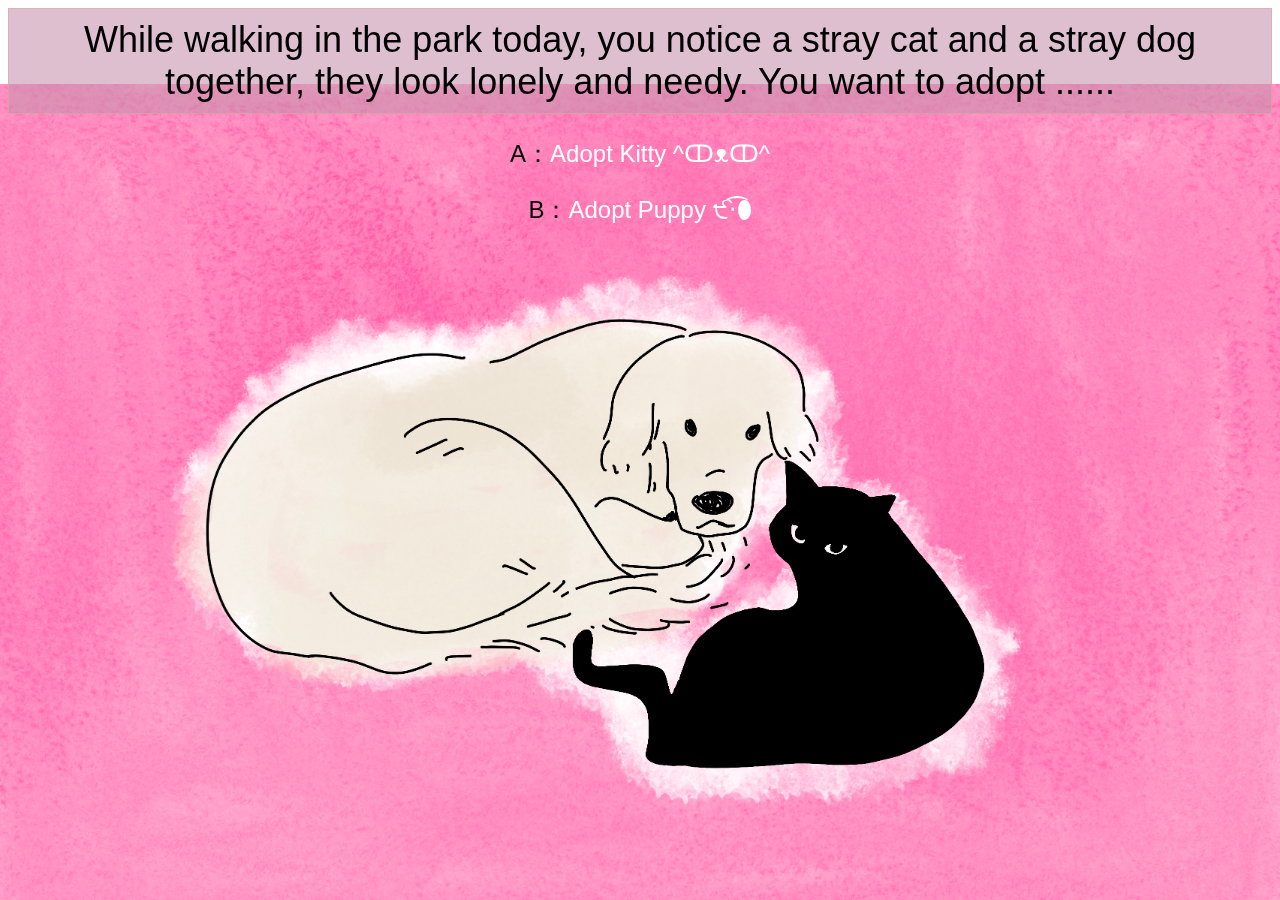
<file: index.html>
<!DOCTYPE html>
<html lang="en">
<head>
    <meta charset="UTF-8">
    <meta name="viewport" content="width=device-width, initial-scale=1.0">
    <title>Kitty and Dogge</title>
    <link rel="stylesheet" type="text/css" href="styles.css">
    
    <style>
        
        #header {
            background-color: rgba(198, 144, 171, 0.577) ;
            font-size: 150%;
            padding: 10px;
            text-align: center ;
            border: 1px solid #daa8a8a2;

        }

        #options {
            margin-top: 20px;
        }
    </style>
      <style>
        a:link {
          color: rgb(255, 255, 255);
          background-color: transparent;
          text-decoration: none;
        }
        a:visited {
          color: rgb(255, 255, 255);
          background-color: transparent;
          text-decoration: none;
        }
        a:hover {
          color: rgb(0, 255, 187);
          background-color: transparent;
          text-decoration: underline;
        }
        a:active {
          color: yellow;
          background-color: transparent;
          text-decoration: underline;
        }
        </style>

</head>
<style>
    img {
            position: fixed;
            left: 0;
            width: 100%;
            height: auto;
            z-index: -1;
            margin-top: -13%; 
        }
</style>
<style>
    @font-face {
        font-family: 'MouseFont';
        src: url('https://cdn.glitch.global/3490dcca-0fa7-448d-bd0a-9262d7b87e86/mouse.otf?v=1702064290774') format('opentype');
     
    }

    body {
        font-family: 'MouseFont', sans-serif;
        font-size: 150%;
        text-align: center;
    }
</style>

<div id="header">
    While walking in the park today, you notice a stray cat and a stray dog together, they look lonely and needy. You want to adopt ......
</div>

<div id="options">
    
    <p>A：<a href="page2.html">Adopt Kitty ^ↀᴥↀ^</a></p>
    <p>B：<a href="page3.html">Adopt Puppy ੯‧̀͡⬮</a></p>
</div>
<div id="image-container">
    <img src="IMG_6500.JPG" alt="Forest" >
</div>



</body>
</html>
</file>
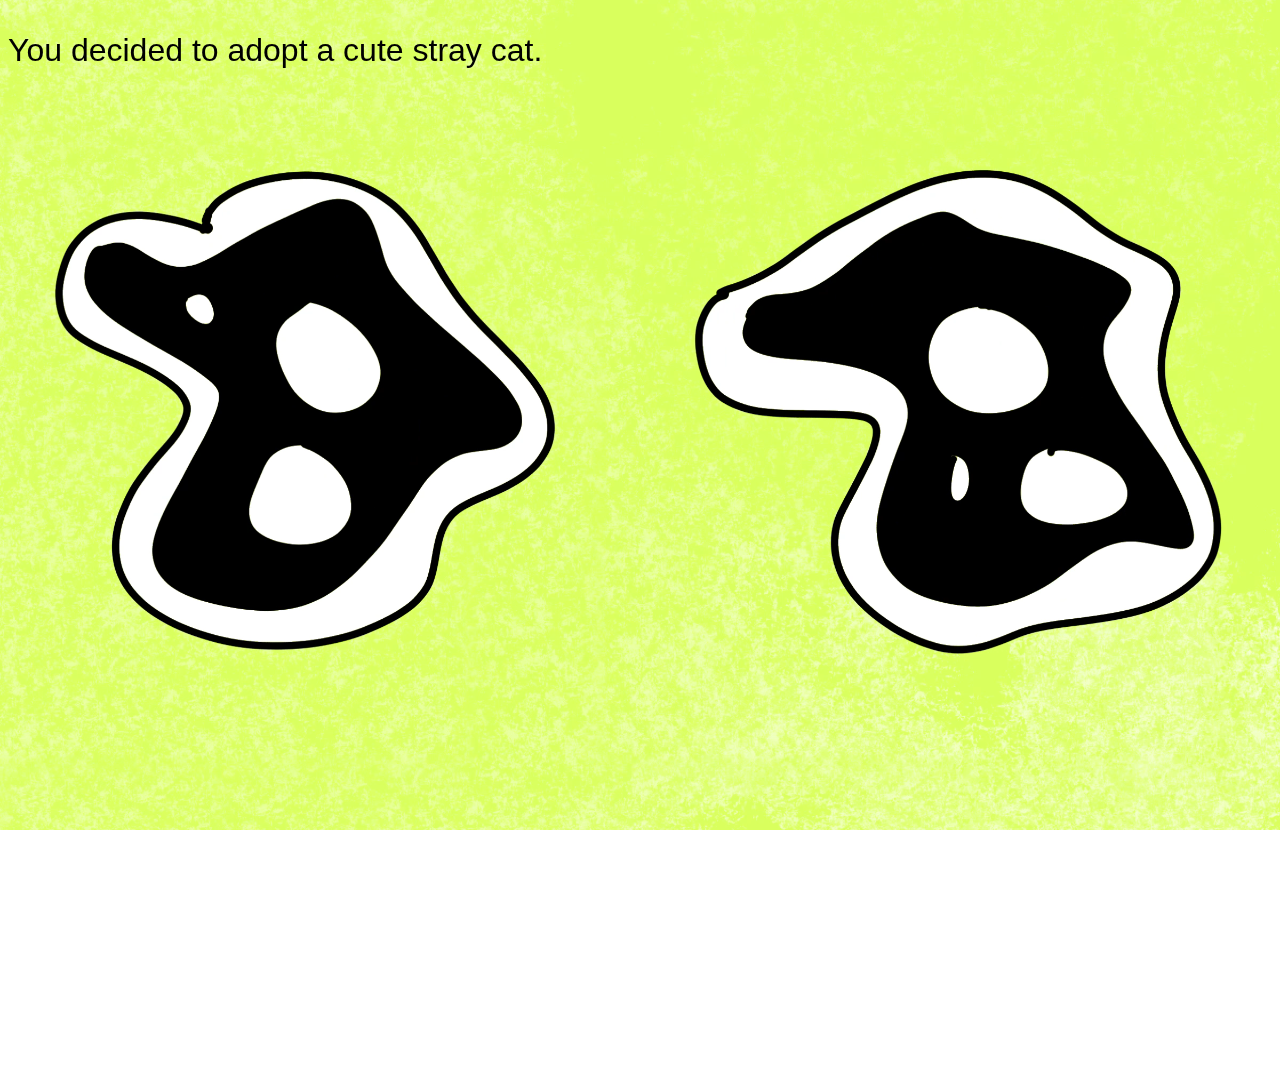
<file: page2.html>
<!DOCTYPE html>
<html lang="en">
<head>
    <meta charset="UTF-8">
    <meta name="viewport" content="width=device-width, initial-scale=1.0">
    
    <title>收养猫咪</title>
    <link rel="stylesheet" type="text/css" href="styles.css">
    
</head>
<style>
    video {
            position: fixed;
            top: 0;
            left: 0;
            width: 100%;
            /* fix with laptop  */
            height: auto;
            /* words show on the screen  */
            z-index: -1;
            /* move to the top */
            margin-top: -5%; 
        }
</style>
<style>
    @font-face {
        font-family: 'MouseFont';
        src: url('https://cdn.glitch.global/3490dcca-0fa7-448d-bd0a-9262d7b87e86/mouse.otf?v=1702064290774') format('opentype');
     
    }

    body {
        font-family: 'MouseFont', sans-serif; 
        font-size: 200%;
        text-align: left;
    }
</style>
<style>
    a:link {
      color: rgb(255, 255, 255);
      background-color: transparent;
      text-decoration: none;
    }
    a:visited {
      color: rgb(255, 0, 0);
      background-color: transparent;
      text-decoration: none;
    }
    a:hover {
      color: rgb(0, 255, 187);
      background-color: transparent;
      text-decoration: underline;
    }
    a:active {
      color: yellow;
      background-color: transparent;
      text-decoration: underline;
    }
    </style>


<body>
    <video autoplay muted loop>
        <source src="未命名作品 18.MP4" type="video/mp4">
    </video>

<p>You decided to adopt a cute stray cat.</p>
<br>
<br>
<br>
<br>
<br>
<br>
<br>
<br>
<br>
<br>
<br>
<br>
<br>
<br>
<br>
<br>

<br>
<br>
<br>
<br>
<br>
<br>
<br>
<br>

<br>
<a href="page4.html">BUT...</a>

</body>
</html>
</file>
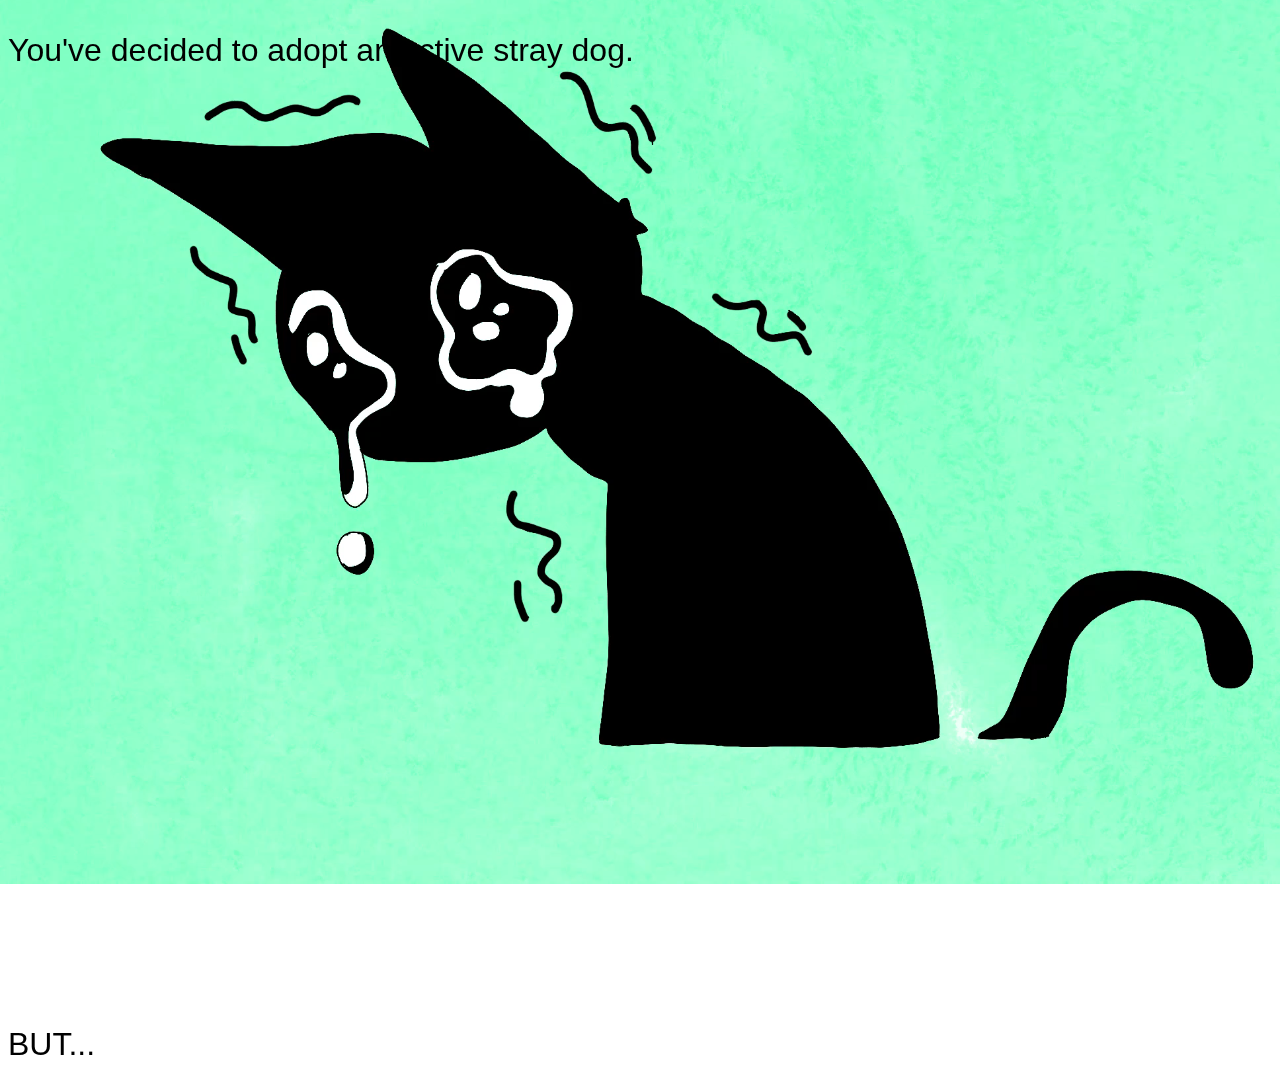
<file: page3.html>
<!DOCTYPE html>
<html lang="en">
<head>
    <meta charset="UTF-8">
    <meta name="viewport" content="width=device-width, initial-scale=1.0">
    <title>收养小狗</title>
    <link rel="stylesheet" type="text/css" href="styles.css">
    
</head>
<style>
    a:link {
      color: rgb(0, 0, 0);
      background-color: transparent;
      text-decoration: none;
    }
    a:visited {
      color: rgb(0, 0, 0);
      background-color: transparent;
      text-decoration: none;
    }
    a:hover {
      color: rgb(255, 174, 0);
      background-color: transparent;
      text-decoration: underline;
    }
    a:active {
      color: yellow;
      background-color: transparent;
      text-decoration: underline;
    }
    </style>


<style>
    video {
            position: fixed;
            left: 0;
            width: 100%;
            height: auto;
            z-index: -1;
            margin-top: -13%; 
        }
</style>
<style>
    @font-face {
        font-family: 'MouseFont';
        src: url('https://cdn.glitch.global/3490dcca-0fa7-448d-bd0a-9262d7b87e86/mouse.otf?v=1702064290774') format('opentype');
     
    }

    body {
        font-family: 'MouseFont', sans-serif; 
        font-size: 200%;
    }
</style>

<body>

    <video autoplay muted loop>
        <source src="IMG_6496.MP4" type="video/mp4">
    </video>

<p>You've decided to adopt an active stray dog.</p>
<br>
<br>
<br>
<br>
<br>
<br>
<br>
<br>
<br>
<br>
<br>
<br>
<br>
<br>
<br>
<br>


<br>

<br>
<br>
<br>
<br>
<br>
<br>
<br>
<br>

<a href="page5.html">BUT...</a>

</body>
</html>
</file>
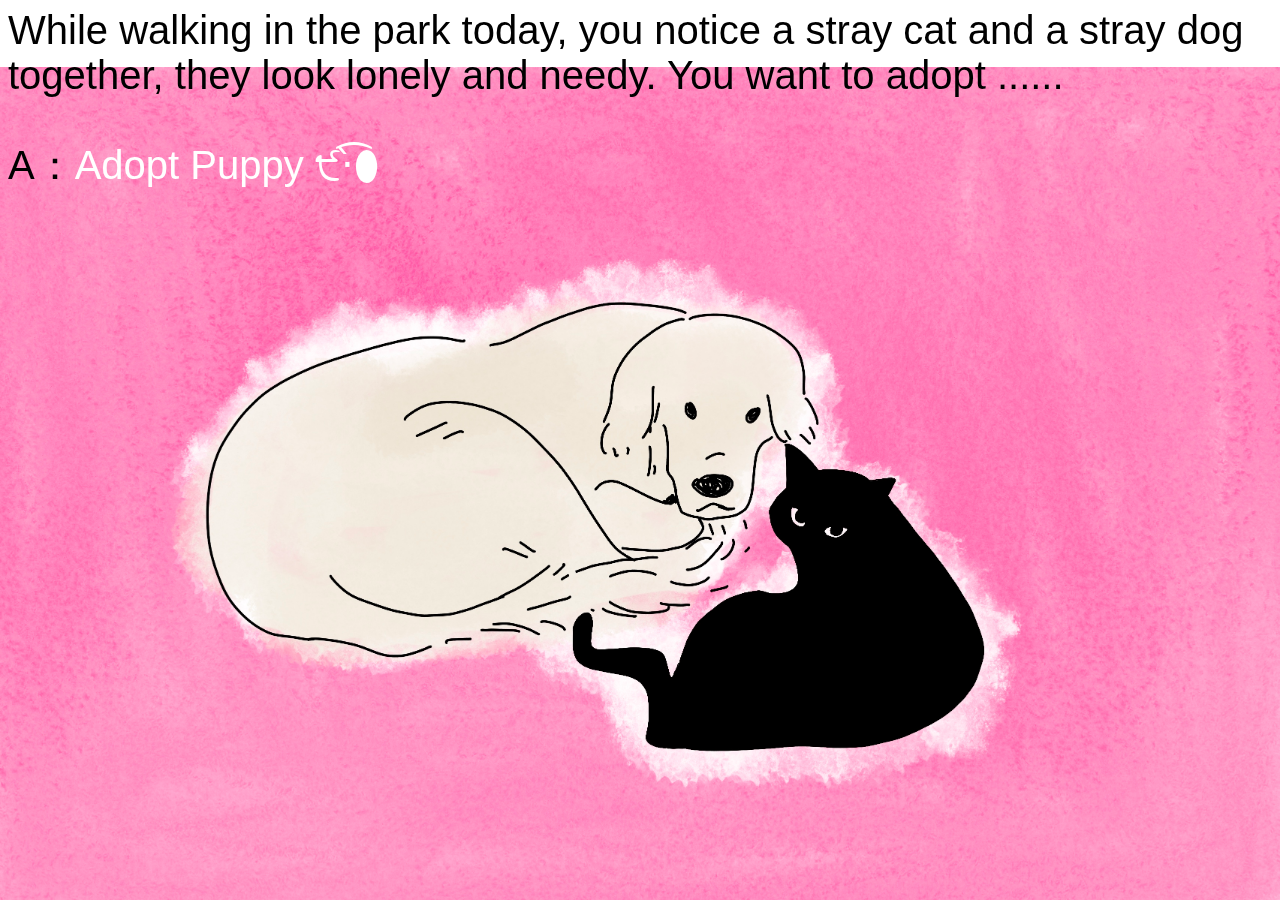
<file: page4.html>
<!DOCTYPE html>
<html lang="en">
<head>
    <meta charset="UTF-8">
    <meta name="viewport" content="width=device-width, initial-scale=1.0">
    <title>Kitty and Dogge</title>
    <link rel="stylesheet" type="text/css" href="styles.css">
    
</head>
<style>
    a:link {
      color: rgb(255, 255, 255);
      background-color: transparent;
      text-decoration: none;
    }
    a:visited {
      color: rgb(255, 255, 255);
      background-color: transparent;
      text-decoration: none;
    }
    a:hover {
      color: rgb(0, 255, 187);
      background-color: transparent;
      text-decoration: underline;
    }
    a:active {
      color: yellow;
      background-color: transparent;
      text-decoration: underline;
    }
    </style>


<style>
    img {
            position: fixed;
            left: 0;
            width: 100%;
            height: auto;
            z-index: -1;
            margin-top: -13%; 
        }
</style>
<style>
    @font-face {
        font-family: 'MouseFont';
        src: url('https://cdn.glitch.global/3490dcca-0fa7-448d-bd0a-9262d7b87e86/mouse.otf?v=1702064290774') format('opentype');
     
    }

    body {
        font-family: 'MouseFont', sans-serif; 
        font-size: 250%;
    }
</style>

<body>

<div id="header">
    While walking in the park today, you notice a stray cat and a stray dog together, they look lonely and needy. You want to adopt ......
</div>

<div id="options">
   
    <p>A：<a href="page6.html">Adopt Puppy ੯‧̀͡⬮</a></p>
</div>
<div id="image-container">
    <img src="IMG_6500.JPG" alt="Forest" >
</div>

</body>
</html>
</file>
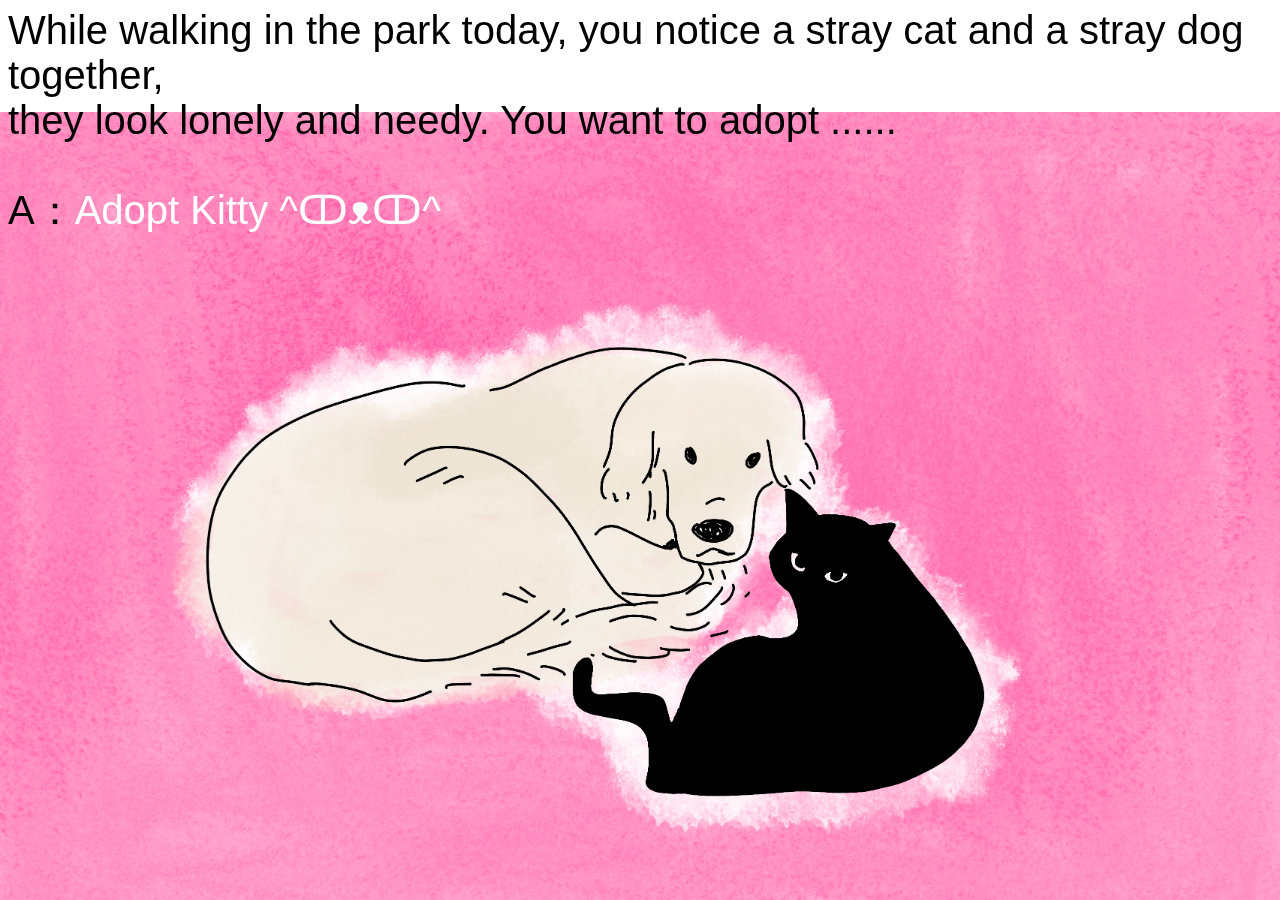
<file: page5.html>
<!DOCTYPE html>
<html lang="en">
<head>
    <meta charset="UTF-8">
    <meta name="viewport" content="width=device-width, initial-scale=1.0">
    <title>我都要</title>
    <link rel="stylesheet" type="text/css" href="styles.css">
    
</head>
<style>
    img {
            position: fixed;
            left: 0;
            width: 100%;
            height: auto;
            z-index: -1;
            margin-top: -13%; 
        }
</style>
<style>
    a:link {
      color: rgb(255, 255, 255);
      background-color: transparent;
      text-decoration: none;
    }
    a:visited {
      color: rgb(0, 0, 0);
      background-color: transparent;
      text-decoration: none;
    }
    a:hover {
      color: rgb(0, 255, 187);
      background-color: transparent;
      text-decoration: underline;
    }
    a:active {
      color: yellow;
      background-color: transparent;
      text-decoration: underline;
    }
    </style>


<style>
    @font-face {
        font-family: 'MouseFont';
        src: url('https://cdn.glitch.global/3490dcca-0fa7-448d-bd0a-9262d7b87e86/mouse.otf?v=1702064290774') format('opentype');
     
    }

    body {
        font-family: 'MouseFont', sans-serif; /* 使用导入的字体 */
        /* line-height: 2mm; */
        font-size: 250%;
    }
</style>


<body>

<div id="header">
    While walking in the park today, you notice a stray cat and a stray dog together,
    <br>
    
    

     they look lonely and needy. You want to adopt ......
</div>

<div id="options">
    <p>A：<a href="page7.html">Adopt Kitty ^ↀᴥↀ^</a></p>
   
</div>
<div id="image-container">
    <img src="IMG_6500.JPG" alt="Forest" >
</div>

</body>
</html>
</file>
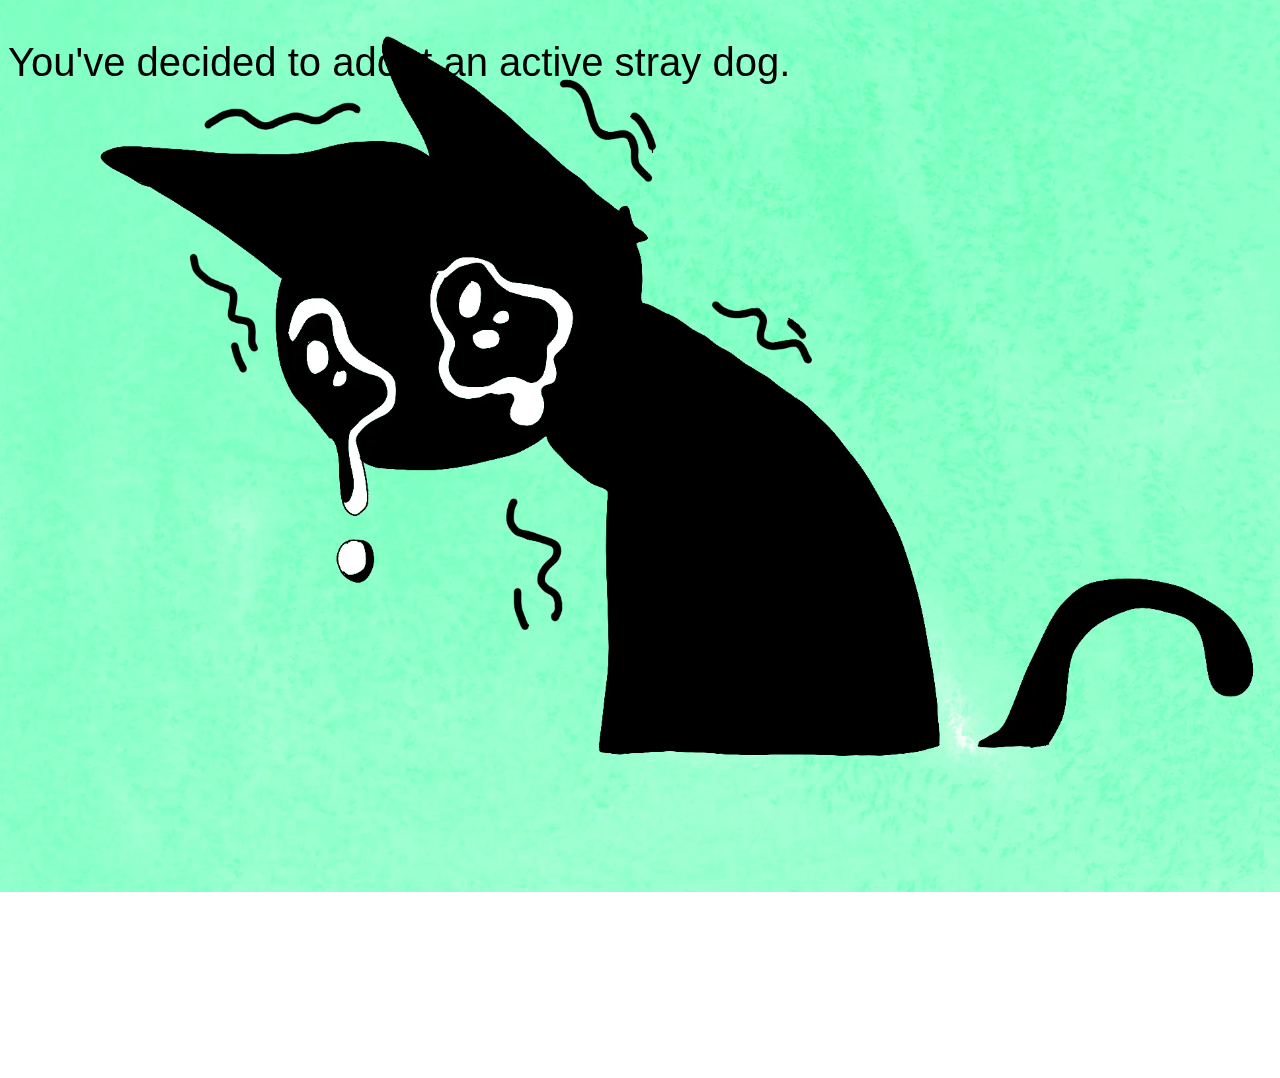
<file: page6.html>
<!DOCTYPE html>
<html lang="en">
<head>
    <meta charset="UTF-8">
    <meta name="viewport" content="width=device-width, initial-scale=1.0">
    <title>收养小狗</title>
    <link rel="stylesheet" type="text/css" href="styles.css">
    
</head>
<style>
    a:link {
      color: rgb(255, 255, 255);
      background-color: transparent;
      text-decoration: none;
    }
    a:visited {
      color: rgb(255, 119, 158)
      background-color: transparent;
      text-decoration: none;
    }
    a:hover {
      color: rgb(85, 100, 72);
      background-color: transparent;
      text-decoration: underline;
    }
    a:active {
      color: rgb(109, 109, 62);
      background-color: transparent;
      text-decoration: underline;
    }
    </style>


<style>
    video {
            position: fixed;
            left: 0;
            width: 100%;
            height: auto;
            z-index: -1;
            margin-top: -13%; 
        }
</style>
<style>
    @font-face {
        font-family: 'MouseFont';
        src: url('https://cdn.glitch.global/3490dcca-0fa7-448d-bd0a-9262d7b87e86/mouse.otf?v=1702064290774') format('opentype');
     
    }

    body {
        font-family: 'MouseFont', sans-serif; 
        font-size: 250%;
    }
</style>
<body>

    <video autoplay muted loop>
        <source src="IMG_6496.MP4" type="video/mp4">
    </video>

<p>You've decided to adopt an active stray dog.</p>

<br>
<br>
<br>
<br>
<br>
<br>
<br>
<br>
<br>
<br>
<br>
<br>

<br>
<br>
<br>
<br>
<br>
<br>
<br>
<br>
<a href="page8.html">BUT...</a>

</body>
</html>
</file>
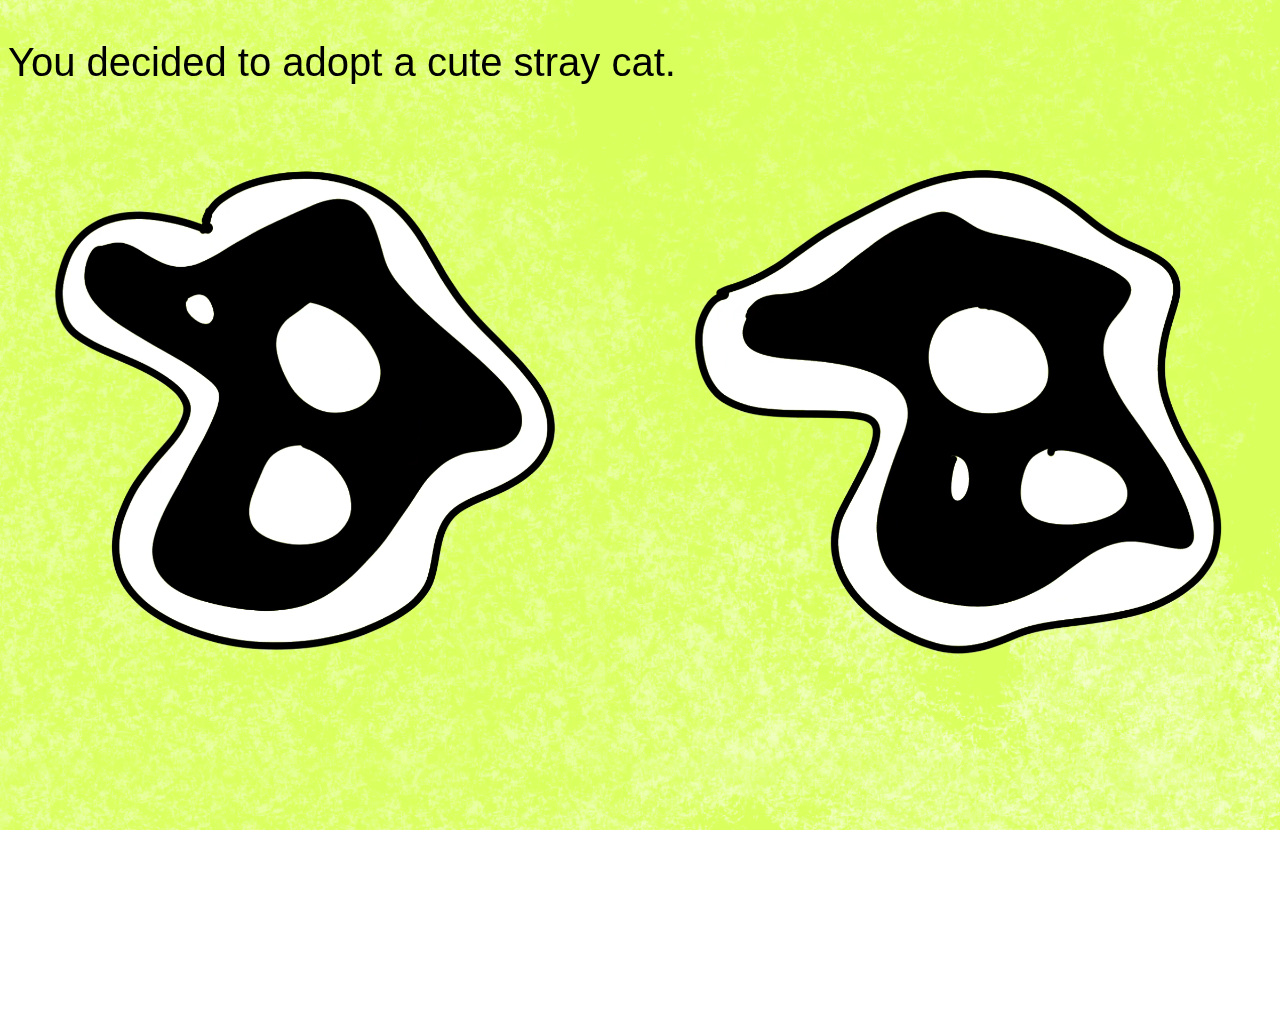
<file: page7.html>
<!DOCTYPE html>
<html lang="en">
<head>
    <meta charset="UTF-8">
    <meta name="viewport" content="width=device-width, initial-scale=1.0">
    <title>收养猫咪</title>
    <link rel="stylesheet" type="text/css" href="styles.css">
    
</head>
<style>
    a:link {
      color: rgb(255, 255, 255);
      background-color: transparent;
      text-decoration: none;
    }
    a:visited {
      color: rgb(238, 0, 255)
      background-color: transparent;
      text-decoration: none;
    }
    a:hover {
      color: rgb(0, 255, 187);
      background-color: transparent;
      text-decoration: underline;
    }
    a:active {
      color: yellow;
      background-color: transparent;
      text-decoration: underline;
    }
    </style>


<style>
    video {
            position: fixed;
            top: 0;
            left: 0;
            width: 100%;
            /* fix with laptop  */
            height: auto;
            /* words show on the screen  */
            z-index: -1;
            /* move to the top */
            margin-top: -5%; 
        }
</style>
<style>
    @font-face {
        font-family: 'MouseFont';
        src: url('https://cdn.glitch.global/3490dcca-0fa7-448d-bd0a-9262d7b87e86/mouse.otf?v=1702064290774') format('opentype');
     
    }

    body {
        font-family: 'MouseFont', sans-serif; 
        font-size: 250%;

    }
</style>
<body>
    <video autoplay muted loop>
        <source src="未命名作品 18.MP4" type="video/mp4">
    </video>

<p>You decided to adopt a cute stray cat.</p>

<br>
<br>
<br>
<br>
<br>

<br>
<br>
<br>
<br>
<br>
<br>

<br>
<br>
<br>
<br>
<br>
<br>
<br>
<br>
<a href="page8.html">BUT...</a>

</body>
</html>
</file>
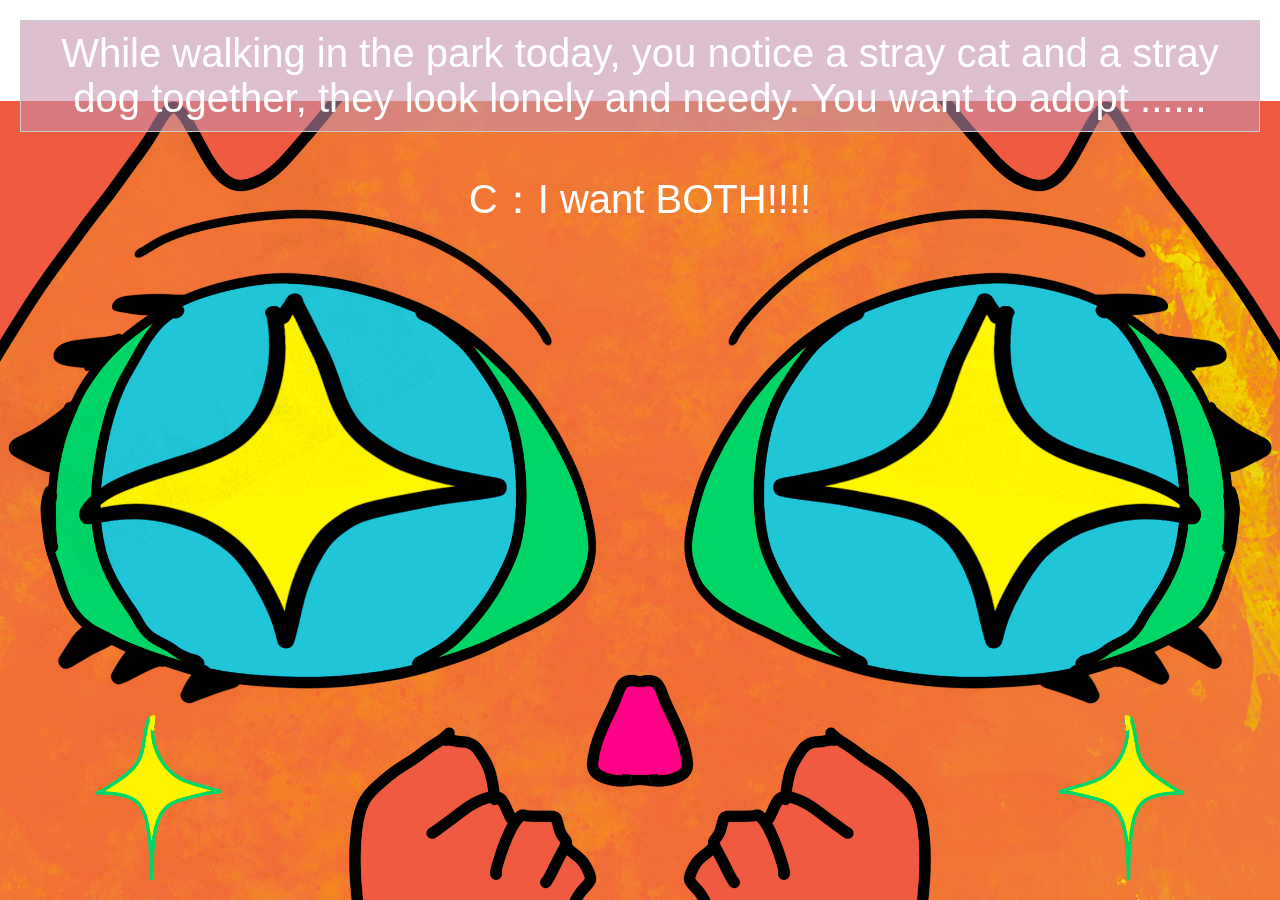
<file: page8.html>
<!DOCTYPE html>
<html lang="en">
<head>
    <meta charset="UTF-8">
    <meta name="viewport" content="width=device-width, initial-scale=1.0">
    <title>Kitty and Dogge</title>
    <link rel="stylesheet" type="text/css" href="styles.css">
    
    <style>
        body {
            font-family: Arial, sans-serif;
            margin: 20px;
        }

        #header {
            background-color: rgba(198, 144, 171, 0.577) ;
            padding: 10px;
            border: 1px solid #ccc;
        }

        #options {
            margin-top: 20px;
           
        }
    </style>
    <style>
        img {
                position: fixed;
                left: 0;
                width: 100%;
                height: auto;
                z-index: -1;
                margin-top: -13%; 
            }
    </style>
    <style>
        a:link {
          color: rgb(255, 255, 255);
          background-color: transparent;
          text-decoration: none;
        }
        a:visited {
          color: rgb(255, 255, 255);
          background-color: transparent;
          text-decoration: none;
        }
        a:hover {
          color: rgb(0, 255, 187);
          background-color: transparent;
          text-decoration: underline;
        }
        a:active {
          color: yellow;
          background-color: transparent;
          text-decoration: underline;
        }
        </style>


    <style>
        @font-face {
            font-family: 'MouseFont';
            src: url('https://cdn.glitch.global/3490dcca-0fa7-448d-bd0a-9262d7b87e86/mouse.otf?v=1702064290774') format('opentype');
         
        }

        body {
            font-family: 'MouseFont', sans-serif; 
            font-size: 250%;
            color: white;
            text-align: center;
        }
    </style>

</head>
<body>

<div id="header">
    While walking in the park today, you notice a stray cat and a stray dog together, they look lonely and needy. You want to adopt ......
</div>

<div id="options">
    <p>C：<a href="page9.html">I want BOTH!!!!</a></p>
    
   
</div>
<div id="image-container">
    <img src="未命名作品 10.png" alt="Forest" >
</div>

</body>
</html>
</file>
<file: styles.css>
/* body {
    font-family: Arial, sans-serif;
    margin: 0;
    display: flex;
    justify-content: center;
    align-items: center;
    height: 100vh;
}

#header {
    background-color: #f0f0f0;
    padding: 20px;
    border: 1px solid #ccc;
    font-size: 1.5em; /* 调整文字大小 */




/* clean the underline */
a {
    text-decoration: none;
}

/*  */



@font-face {
    font-family: 'MouseFont';
    src: url('https://cdn.glitch.global/3490dcca-0fa7-448d-bd0a-9262d7b87e86/mouse.otf?v=1702064290774') format('opentype');
}

body {
    font-family: 'MouseFont', sans-serif;
    font-size: 150%; /* 放大字体到150% */
}
</file>
